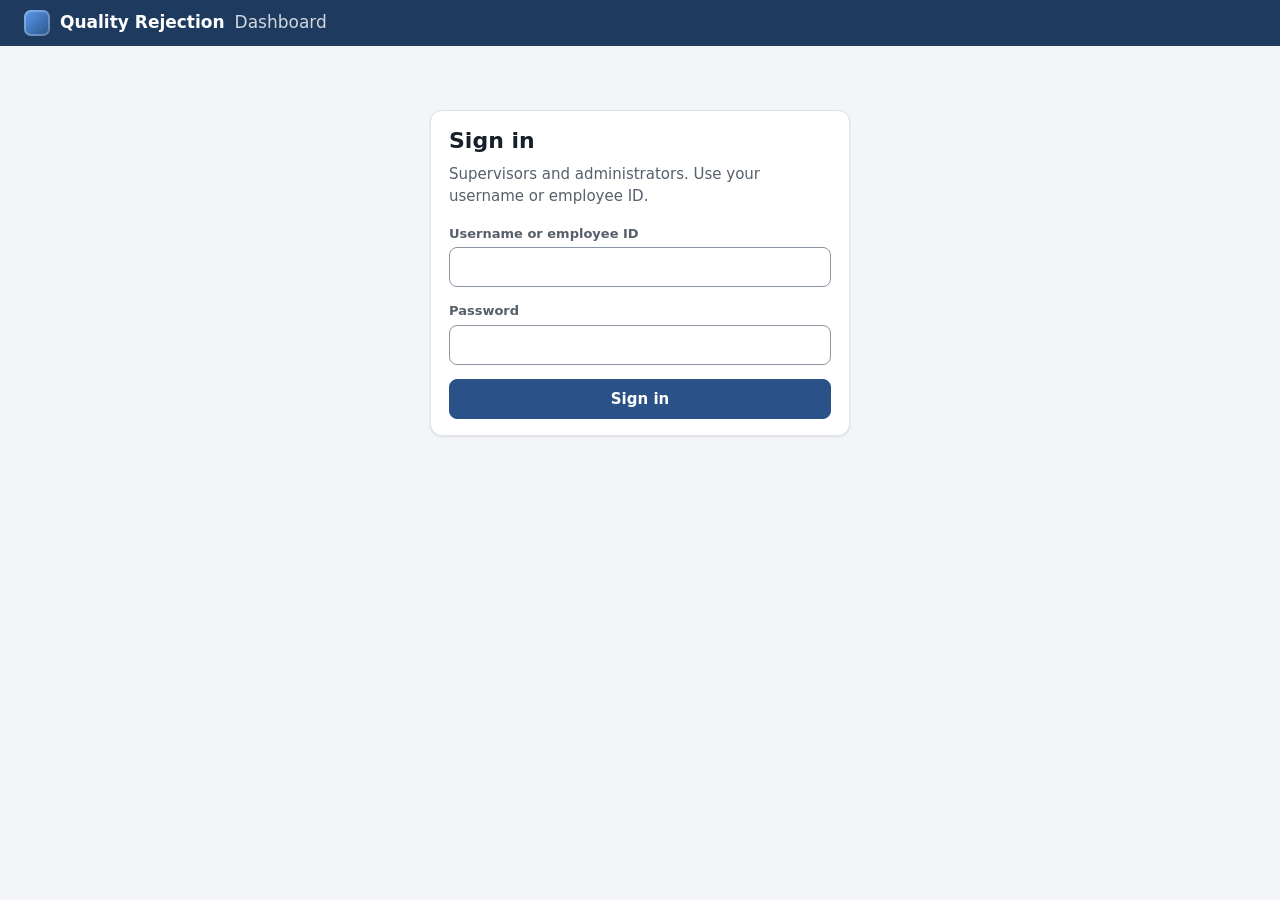
<file: src/Quality.Api/wwwroot/dashboard/index.html>
<!doctype html>
<html lang="en">
<head>
  <meta charset="utf-8">
  <meta name="viewport" content="width=device-width, initial-scale=1">
  <title>Quality Rejection Dashboard</title>
  <link rel="manifest" href="manifest.webmanifest">
  <meta name="theme-color" content="#1f3a5f">
  <link rel="icon" href="icons/favicon-32.png" sizes="32x32">
  <link rel="icon" href="icons/icon.svg" type="image/svg+xml">
  <link rel="apple-touch-icon" href="icons/apple-touch-icon.png">
  <link rel="stylesheet" href="dashboard.css">
  <script src="common.js" defer></script>
  <script src="dashboard.js" defer></script>
</head>
<body>
  <header class="top">
    <div class="brand">Quality Rejection <span>Dashboard</span></div>
    <nav id="nav" hidden>
      <span id="who"></span>
      <button id="install" type="button" class="link" hidden title="Install the dashboard as a desktop app (own window and taskbar icon)">Install app</button>
      <a id="labelsLink" href="labels.html" hidden>Machine QR labels</a>
      <button id="logout" type="button" class="link">Sign out</button>
    </nav>
  </header>

  <main>
    <section id="login" class="card narrow" hidden>
      <h1>Sign in</h1>
      <p class="muted">Supervisors and administrators. Use your username or employee ID.</p>
      <form id="loginForm">
        <label>Username or employee ID <input id="user" autocomplete="username" required></label>
        <label>Password <input id="pass" type="password" autocomplete="current-password" required></label>
        <button type="submit" class="primary">Sign in</button>
        <p id="loginError" class="error" role="alert" hidden></p>
      </form>
    </section>

    <section id="dash" hidden>
      <form id="filters" class="filters" aria-label="Filters">
        <label>Shop <select id="shop"><option value="">All my shops</option></select></label>
        <label>From <input id="from" type="date" required></label>
        <label>To <input id="to" type="date" required></label>
        <label>Shift <select id="shift"><option value="">All shifts</option></select></label>
        <div class="quick" role="group" aria-label="Quick ranges">
          <button type="button" data-days="1">Today</button>
          <button type="button" data-days="7">7 days</button>
          <button type="button" data-days="30">30 days</button>
        </div>
        <button type="submit" class="primary">Show</button>
      </form>
      <div id="chips" class="chips" role="group" aria-label="Active filters" tabindex="-1"></div>
      <p id="announce" class="sr-only" aria-live="polite"></p>

      <p id="status" class="muted" aria-live="polite"></p>
      <p id="incomplete" class="warning" role="status" hidden></p>
      <p id="error" class="error" role="alert" hidden></p>

      <div class="tiles">
        <div class="tile hero"><div class="tile-label">Rejected parts</div><div class="tile-value" id="tParts">–</div><div class="tile-delta" id="dParts"></div><div id="sParts"></div></div>
        <div class="tile"><div class="tile-label">Entries</div><div class="tile-value" id="tEntries">–</div><div class="tile-delta" id="dEntries"></div><div id="sEntries"></div></div>
        <div class="tile"><div class="tile-label" id="lRate">Rejection rate (rejected ÷ produced)</div><div class="tile-value" id="tRate">–</div><div class="tile-delta" id="dRate"></div></div>
        <div class="tile"><div class="tile-label">Correction requests waiting <span class="muted">(all dates)</span></div><div class="tile-value" id="tPending">–</div><div class="tile-delta">Approve or reject them in the app.</div></div>
      </div>

      <div class="grid">
        <section class="card wide">
          <h2>Rejected parts by production day and shift</h2>
          <p class="muted small">Click a day to see only that day (or use the day buttons in "Show as table").</p>
          <div id="legend" class="legend"></div>
          <div id="trend" class="chart" role="img" aria-label="Stacked bar chart of rejected parts per production day, split by shift"></div>
          <details><summary>Show as table</summary><div id="trendTable"></div></details>
        </section>

        <section class="card wide">
          <h2>Pareto of rejection phenomena</h2>
          <p id="paretoNote" class="readout"></p>
          <p class="muted small">Sorted by rejected parts. Share and cumulative share are of all rejected parts in this selection (not a rejection rate). Click a phenomenon to drill down.</p>
          <div id="pareto" class="pareto"></div>
        </section>

        <section class="card">
          <h2>Top machines</h2>
          <p class="muted small">Click a machine to drill down. Rate only where production counts exist; "⚠ 40%" means the rate is based on only 40% of that row's rejected parts.</p>
          <div id="machines"></div>
        </section>

        <section class="card">
          <h2>By shop</h2>
          <p class="muted small">Click a shop to show only that shop. "⚠" on a rate: based on less than 80% of the shop's rejected parts.</p>
          <div id="shops"></div>
        </section>

        <section class="card wide">
          <h2>Entries in this selection</h2>
          <p id="entriesNote" class="muted small"></p>
          <div id="entries"></div>
        </section>

        <section id="prodCard" class="card wide" hidden>
          <h2>Production counts (for the rejection rate)</h2>
          <p class="muted small">Upload parts <b>produced</b> per machine, production day and shift as a CSV file with the columns
            <code>shop,machine,date,shift,produced</code> (date as YYYY-MM-DD, shift A/B/C). Existing values for the same machine, day and shift are replaced.
            The whole file is checked first; nothing is saved if any row is wrong.</p>
          <div class="upload">
            <input id="prodFile" type="file" accept=".csv,text/csv" aria-label="Production counts CSV file">
            <button type="button" id="prodCheck">Check file</button>
            <button type="button" id="prodApply" class="primary" disabled>Save counts</button>
            <button type="button" id="prodTemplate" class="link-dark">Download a template</button>
          </div>
          <div id="prodResult" role="status"></div>
        </section>
      </div>
      <p class="muted small foot">Counts of rejected parts recorded in the app; reversed entries (approved corrections) are excluded. Production days start at the first shift; night-shift entries after midnight belong to the previous day. The rejection rate uses only rejected parts of machines, days and shifts that have a production count, as shown by its coverage.</p>
    </section>
  </main>
  <div id="tip" class="tip" role="tooltip" hidden></div>
</body>
</html>
</file>
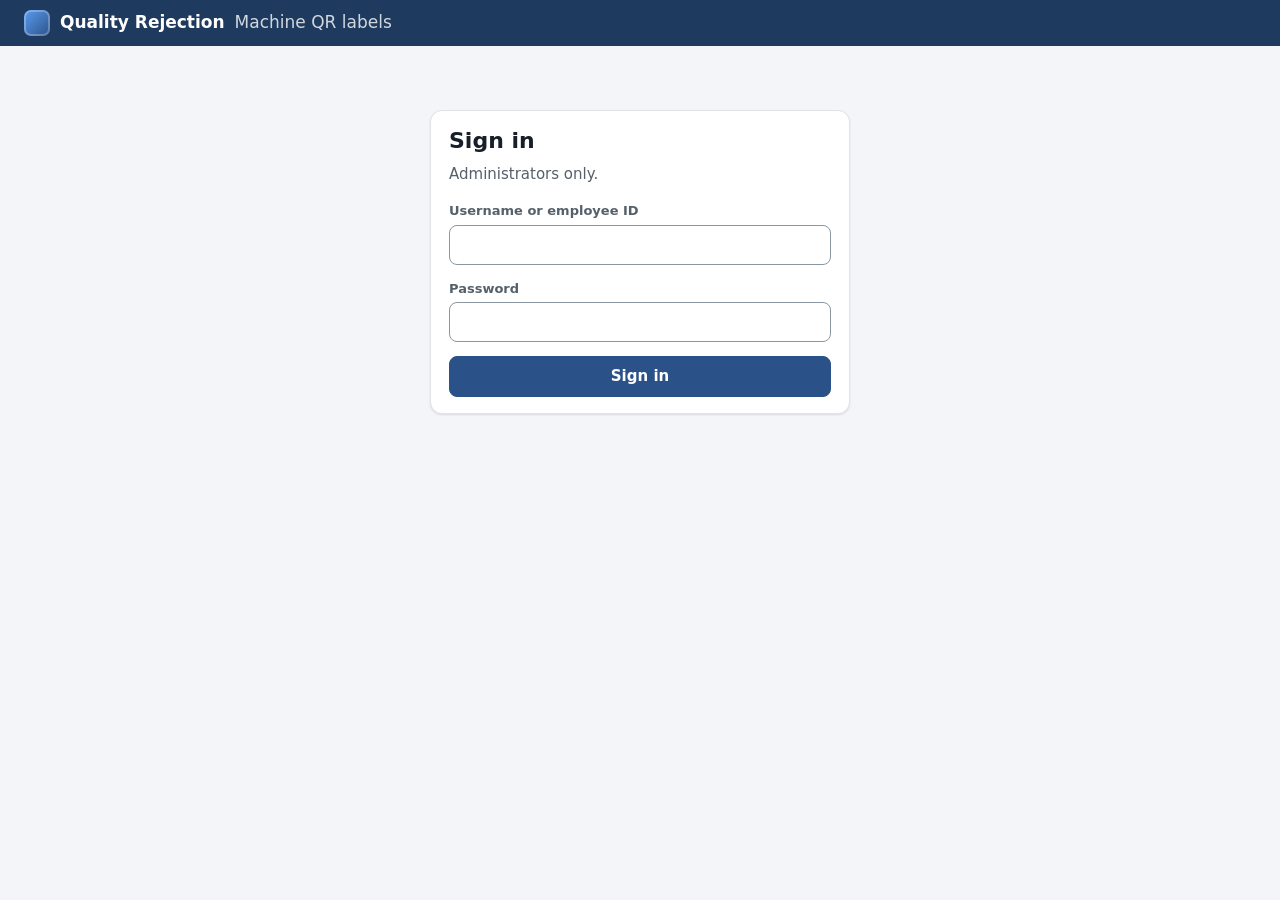
<file: src/Quality.Api/wwwroot/dashboard/labels.html>
<!doctype html>
<html lang="en">
<head>
  <meta charset="utf-8">
  <meta name="viewport" content="width=device-width, initial-scale=1">
  <title>Machine QR Labels</title>
  <link rel="manifest" href="manifest.webmanifest">
  <meta name="theme-color" content="#1f3a5f">
  <link rel="icon" href="icons/favicon-32.png" sizes="32x32">
  <link rel="icon" href="icons/icon.svg" type="image/svg+xml">
  <link rel="apple-touch-icon" href="icons/apple-touch-icon.png">
  <link rel="stylesheet" href="dashboard.css">
  <script src="common.js" defer></script>
  <script src="labels.js" defer></script>
</head>
<body>
  <header class="top">
    <div class="brand">Quality Rejection <span>Machine QR labels</span></div>
    <nav id="nav" hidden><span id="who"></span><a href="./">Dashboard</a><button id="logout" type="button" class="link">Sign out</button></nav>
  </header>
  <main>
    <section id="login" class="card narrow" hidden>
      <h1>Sign in</h1>
      <p class="muted">Administrators only.</p>
      <form id="loginForm">
        <label>Username or employee ID <input id="user" autocomplete="username" required></label>
        <label>Password <input id="pass" type="password" autocomplete="current-password" required></label>
        <button type="submit" class="primary">Sign in</button>
        <p id="loginError" class="error" role="alert" hidden></p>
      </form>
    </section>
    <section id="page" hidden>
      <form id="filters" class="filters">
        <label>Shop <select id="shop" required></select></label>
        <label class="noprint">Include inactive machines <select id="inactive"><option value="false">No</option><option value="true">Yes</option></select></label>
        <button type="submit" class="primary">Show labels</button>
        <button type="button" id="print">Print</button>
      </form>
      <p class="muted small noprint">Each label holds <code>RJWLQR:M:&lt;machine id&gt;</code>. Inspectors scan it in the app to open the entry form for that machine. Labels stay valid if a machine is renamed. Print on durable label stock; replace damaged labels.</p>
      <p id="error" class="error" role="alert" hidden></p>
      <div id="labels" class="labels"></div>
    </section>
  </main>
</body>
</html>
</file>
<file: src/Quality.Api/wwwroot/dashboard/dashboard.css>
/* Quality Rejection dashboard - one design system for the dashboard and the QR label page.
   Tokens first (light, then dark), then base, layout, components, charts, tables, responsive. Sizes in rem, so the
   browser's font-size setting is honoured. Spacing scale: 4 / 8 / 12 / 16 / 24 / 32 px. */
:root {
  color-scheme: light;
  --page: #f3f5f8; --surface-1: #ffffff; --surface-2: #f7f9fb; --border: #dfe4ea; --border-strong: #8b96a3;
  --text-primary: #17202a; --text-secondary: #56606b; --text-on-brand: #ffffff;
  --brand: #1f3a5f; --brand-2: #2b5288; --brand-soft: #e8eef7; --focus: #1f5fbf;
  --grid: #e7ebf0; --row-hover: #f1f5fa;
  --good: #1b7a3a; --good-bg: #e6f4ea; --bad: #b3261e; --bad-bg: #fdecea; --neutral-bg: #eef1f4;
  --error-bg: #fdecea; --error: #b3261e; --warn-bg: #fff4d6; --warn: #6b4e00;
  --series-1: #257de0; --series-2: #f47230; --series-3: #00b894; --series-4: #f2a600;
  --bar: #257de0; --series-other: #8a929b; --spark: #9aa6b4;
  --shadow: 0 1px 2px rgba(16, 24, 40, .06), 0 1px 3px rgba(16, 24, 40, .05);
  --radius: 12px; --radius-sm: 8px;
}
@media (prefers-color-scheme: dark) {
  :root:where(:not([data-theme="light"])) {
    color-scheme: dark;
    --page: #0f1216; --surface-1: #181c21; --surface-2: #1d2228; --border: #2f363e; --border-strong: #7d8894;
    --text-primary: #eef1f4; --text-secondary: #a2abb5; --text-on-brand: #ffffff;
    --brand: #16263b; --brand-2: #3a6db0; --brand-soft: #1e2f45; --focus: #8ab4f8;
    --grid: #2a3038; --row-hover: #20262d;
    --good: #5fd08a; --good-bg: #16301f; --bad: #ff8a80; --bad-bg: #3a1513; --neutral-bg: #252b32;
    --error-bg: #3a1513; --error: #ff8a80; --warn-bg: #3a2f0b; --warn: #ffd166;
    --series-1: #338ced; --series-2: #e76624; --series-3: #00a888; --series-4: #d28e05;
    --bar: #338ced; --series-other: #7c848c; --spark: #6b7683;
    --shadow: 0 1px 2px rgba(0, 0, 0, .4);
  }
}
:root[data-theme="dark"] {
  color-scheme: dark;
  --page: #0f1216; --surface-1: #181c21; --surface-2: #1d2228; --border: #2f363e; --border-strong: #7d8894;
  --text-primary: #eef1f4; --text-secondary: #a2abb5; --text-on-brand: #ffffff;
  --brand: #16263b; --brand-2: #3a6db0; --brand-soft: #1e2f45; --focus: #8ab4f8;
  --grid: #2a3038; --row-hover: #20262d;
  --good: #5fd08a; --good-bg: #16301f; --bad: #ff8a80; --bad-bg: #3a1513; --neutral-bg: #252b32;
  --error-bg: #3a1513; --error: #ff8a80; --warn-bg: #3a2f0b; --warn: #ffd166;
  --series-1: #338ced; --series-2: #e76624; --series-3: #00a888; --series-4: #d28e05;
  --bar: #338ced; --series-other: #7c848c; --spark: #6b7683;
  --shadow: 0 1px 2px rgba(0, 0, 0, .4);
}

/* ---------- base ---------- */
* { box-sizing: border-box; }
html { font-size: 100%; }
body { margin: 0; background: var(--page); color: var(--text-primary); font: 0.9375rem/1.5 system-ui, -apple-system, "Segoe UI", Roboto, "Noto Sans", Arial, sans-serif; -webkit-font-smoothing: antialiased; }
body.busy { cursor: progress; }
h1 { font-size: 1.375rem; line-height: 1.25; margin: 0 0 8px; }
h2 { font-size: 1rem; line-height: 1.3; margin: 0; font-weight: 650; }
p { margin: 0; }
code { font-size: .875em; background: var(--neutral-bg); padding: 1px 5px; border-radius: 4px; }
.muted { color: var(--text-secondary); } .small { font-size: 0.8125rem; } .foot { margin-top: 24px; }
.sr-only { position: absolute; width: 1px; height: 1px; padding: 0; margin: -1px; overflow: hidden; clip: rect(0 0 0 0); white-space: nowrap; border: 0; }
[hidden] { display: none !important; }
:focus-visible { outline: 2px solid var(--focus); outline-offset: 2px; }

/* ---------- header ---------- */
.top { display: flex; justify-content: space-between; align-items: center; gap: 12px; flex-wrap: wrap; background: var(--brand); color: var(--text-on-brand); padding: 10px 24px; }
.brand { display: flex; align-items: center; gap: 10px; font-weight: 700; font-size: 1.0625rem; }
.brand::before { content: ""; width: 26px; height: 26px; border-radius: 7px; background: linear-gradient(135deg, #5b9cf0, #2b5288); box-shadow: inset 0 0 0 2px rgba(255,255,255,.25); flex: none; }
.brand span { font-weight: 400; opacity: .8; }
nav { display: flex; gap: 6px; align-items: center; flex-wrap: wrap; font-size: 0.875rem; }
nav #who { opacity: .85; margin-right: 6px; }
nav a, .link { color: var(--text-on-brand); background: rgba(255,255,255,.08); border: 1px solid rgba(255,255,255,.18); font: inherit; cursor: pointer; text-decoration: none; padding: 6px 12px; border-radius: 999px; min-height: 0; }
nav a:hover, .link:hover { background: rgba(255,255,255,.16); }
nav a:focus-visible, .link:focus-visible { outline-color: #fff; }

/* ---------- layout ---------- */
main { max-width: 1280px; margin: 0 auto; padding: 16px 24px 32px; }
.card { background: var(--surface-1); border: 1px solid var(--border); border-radius: var(--radius); padding: 16px 18px; min-width: 0; box-shadow: var(--shadow); }
.card > h2 + .muted, .card-head + .muted { margin-top: 4px; }
.card-head { display: flex; justify-content: space-between; align-items: baseline; gap: 12px; flex-wrap: wrap; }
.narrow { max-width: 420px; margin: 48px auto; }
.grid { display: grid; grid-template-columns: repeat(2, minmax(0, 1fr)); gap: 16px; }
.grid .wide { grid-column: 1 / -1; }
.grid > section > .muted.small { margin: 4px 0 12px; }

/* ---------- forms and buttons ---------- */
label { display: flex; flex-direction: column; gap: 4px; font-size: 0.8125rem; font-weight: 600; color: var(--text-secondary); }
input, select { font: inherit; font-weight: 400; color: var(--text-primary); background: var(--surface-1); border: 1px solid var(--border-strong); border-radius: var(--radius-sm); padding: 8px 10px; min-height: 40px; min-width: 0; max-width: 100%; }
input:hover, select:hover { border-color: var(--text-secondary); }
#loginForm { display: flex; flex-direction: column; gap: 14px; margin-top: 16px; }
button { font: inherit; font-weight: 600; border-radius: var(--radius-sm); padding: 8px 14px; min-height: 40px; cursor: pointer; border: 1px solid var(--border-strong); background: var(--surface-1); color: var(--text-primary); }
button:hover { background: var(--surface-2); }
button.primary { background: var(--brand-2); color: #fff; border-color: var(--brand-2); }
button.primary:hover { filter: brightness(1.08); }
button:disabled, button:disabled:hover { opacity: .45; cursor: not-allowed; filter: none; }
.link-dark { background: none; border: 0; color: var(--brand-2); text-decoration: underline; text-underline-offset: 2px; padding: 4px 0; min-height: 0; font-weight: 600; }
:root[data-theme="dark"] .link-dark { color: var(--focus); }
@media (prefers-color-scheme: dark) { :root:where(:not([data-theme="light"])) .link-dark { color: var(--focus); } }

/* ---------- filter bar (sticky on wide screens) ---------- */
.filters { display: flex; flex-wrap: wrap; gap: 12px; align-items: flex-end; background: var(--surface-1); border: 1px solid var(--border); border-radius: var(--radius); padding: 12px 16px; box-shadow: var(--shadow); }
.filters > button[type=submit] { margin-left: auto; }
.quick { display: inline-flex; border: 1px solid var(--border-strong); border-radius: var(--radius-sm); overflow: hidden; }
.quick button { border: 0; border-radius: 0; border-right: 1px solid var(--border); background: var(--surface-1); font-weight: 500; }
.quick button:last-child { border-right: 0; }
.quick button[aria-pressed="true"] { background: var(--brand-soft); color: var(--text-primary); font-weight: 700; box-shadow: inset 0 -3px 0 var(--brand-2); }
@media (min-width: 1101px) { #dash > .filters { position: sticky; top: 8px; z-index: 5; } }
#status { margin: 12px 2px 0; }

/* ---------- chips ---------- */
.chips { display: flex; flex-wrap: wrap; gap: 8px; margin: 12px 0 0; }
.chip { display: inline-flex; align-items: center; gap: 6px; border-radius: 999px; padding: 6px 8px 6px 14px; min-height: 36px; border: 1px solid var(--brand-2); color: var(--text-primary); background: var(--brand-soft); font-size: 0.875rem; font-weight: 600; }
.chip-x { display: inline-grid; place-items: center; width: 22px; height: 22px; border-radius: 50%; background: var(--surface-1); font-weight: 700; line-height: 1; }
.chip:hover .chip-x { background: var(--bad-bg); color: var(--bad); }

/* ---------- messages ---------- */
.error, .warning, .ok { border-radius: var(--radius-sm); padding: 10px 14px; font-weight: 600; margin-top: 12px; }
.error { background: var(--error-bg); color: var(--error); border: 1px solid color-mix(in srgb, var(--error) 30%, transparent); }
.warning { background: var(--warn-bg); color: var(--warn); border: 1px solid color-mix(in srgb, var(--warn) 30%, transparent); }
.ok { background: var(--good-bg); color: var(--good); border: 1px solid color-mix(in srgb, var(--good) 30%, transparent); }
.error::before { content: "⚠ "; } .warning::before { content: "ⓘ "; } .ok::before { content: "✓ "; }
.readout { font-weight: 650; font-size: 1rem; margin: 6px 0 2px; }
.problems { max-height: 220px; overflow: auto; font-size: 0.875rem; margin: 8px 0 0; padding-left: 20px; }

/* ---------- metric tiles ---------- */
.tiles { display: grid; grid-template-columns: 1.4fr repeat(3, minmax(0, 1fr)); gap: 16px; margin: 16px 0; }
.tile { background: var(--surface-1); border: 1px solid var(--border); border-radius: var(--radius); padding: 14px 18px 16px; box-shadow: var(--shadow); display: flex; flex-direction: column; gap: 2px; min-width: 0; }
.tile-label { color: var(--text-secondary); font-size: 0.8125rem; font-weight: 600; }
.tile-value { font-size: 2rem; line-height: 1.15; font-weight: 700; letter-spacing: -.01em; }
.tile.hero .tile-value { font-size: 3rem; }
.tile-delta { font-size: 0.8125rem; color: var(--text-secondary); min-height: 1.25rem; }
.tile-delta .badge { margin-right: 6px; }
.spark { display: block; width: 100%; height: 34px; margin-top: 6px; }
.spark .line { fill: none; stroke: var(--spark); stroke-width: 2; stroke-linejoin: round; stroke-linecap: round; }
.spark .area { fill: var(--spark); opacity: .12; }
.spark .last { fill: var(--bar); stroke: var(--surface-1); stroke-width: 2; }
.badge { display: inline-flex; align-items: center; gap: 4px; border-radius: 999px; padding: 1px 8px; font-size: 0.75rem; font-weight: 700; white-space: nowrap; background: var(--neutral-bg); color: var(--text-secondary); }
.badge.good { background: var(--good-bg); color: var(--good); }
.badge.bad { background: var(--bad-bg); color: var(--bad); }
.badge.warn { background: var(--warn-bg); color: var(--warn); }
.warn-text { color: var(--warn); font-weight: 600; }

/* ---------- charts ---------- */
.legend { display: flex; gap: 16px; flex-wrap: wrap; margin: 10px 0 6px; font-size: 0.8125rem; }
.key { display: inline-flex; align-items: center; gap: 6px; } .swatch { width: 12px; height: 12px; border-radius: 3px; display: inline-block; }
.chart { overflow-x: auto; }
.chart svg { display: block; overflow: visible; }
.chart .grid { stroke: var(--grid); stroke-width: 1; }
.chart .axis { fill: var(--text-secondary); font-size: 12px; font-variant-numeric: tabular-nums; }
.chart .hit { fill: transparent; cursor: pointer; }
.chart .hit:hover { fill: var(--text-primary); opacity: .05; }
.chart .mark { stroke: var(--surface-1); stroke-width: 0; }
.chart-empty { padding: 40px 0; text-align: center; color: var(--text-secondary); }
.tip { position: fixed; z-index: 20; pointer-events: none; background: var(--text-primary); color: var(--surface-1); padding: 8px 10px; border-radius: var(--radius-sm); font-size: 0.8125rem; max-width: min(320px, calc(100vw - 16px)); box-shadow: 0 4px 16px rgba(0,0,0,.2); }
details { margin-top: 10px; } summary { cursor: pointer; color: var(--text-secondary); font-weight: 600; padding: 4px 0; }

/* Pareto: rank, name, bar, parts, share, cumulative, change */
.pareto { display: flex; flex-direction: column; margin-top: 10px; }
.prow { display: grid; grid-template-columns: 28px minmax(110px, 30%) 1fr 64px 56px 84px 70px; gap: 8px; align-items: center; padding: 6px 6px; border-radius: 6px; cursor: pointer; }
.prow:hover { background: var(--row-hover); }
.prow.phead { cursor: default; color: var(--text-secondary); font-size: 0.75rem; font-weight: 600; border-bottom: 1px solid var(--grid); border-radius: 0; }
.prow.phead:hover { background: none; }
.prow.vital .barname { font-weight: 700; }
.prow .num { text-align: right; font-variant-numeric: tabular-nums; font-size: 0.8125rem; }
.barname { overflow: hidden; text-overflow: ellipsis; white-space: nowrap; }
.bartrack { height: 12px; background: var(--grid); border-radius: 0 4px 4px 0; }
.bar { height: 12px; background: var(--bar); border-radius: 0 4px 4px 0; }
.pcut { text-align: center; color: var(--text-secondary); font-size: 0.75rem; border-top: 1px dashed var(--border-strong); margin: 6px 0; padding-top: 4px; }

/* ---------- tables ---------- */
.table-wrap, #machines, #shops, #entries, #trendTable { overflow-x: auto; }
table { width: 100%; border-collapse: collapse; font-size: 0.875rem; margin-top: 8px; }
th, td { text-align: left; padding: 8px 10px; border-bottom: 1px solid var(--grid); vertical-align: top; overflow-wrap: break-word; }
thead th { color: var(--text-secondary); font-weight: 600; font-size: 0.75rem; background: var(--surface-2); position: sticky; top: 0; }
tbody th { color: var(--text-primary); font-weight: 600; }
tbody tr:last-child th, tbody tr:last-child td { border-bottom: 0; }
.num { text-align: right; font-variant-numeric: tabular-nums; }
td.num, th.num { white-space: nowrap; }
tr.clickable { cursor: pointer; }
tr.clickable:hover { background: var(--row-hover); }
#entries td:last-child { overflow-wrap: anywhere; }      /* long remarks wrap anywhere; other columns wrap at words */
#machines td:nth-child(3) { white-space: nowrap; }       /* shop code */
.cov { display: block; font-size: 0.75rem; color: var(--warn); font-weight: 700; }

/* Row drill-down buttons look like the text they replace; keyboard focus keeps a clearly visible outline. */
.rowbtn { all: unset; cursor: pointer; display: block; max-width: 100%; overflow: hidden; text-overflow: ellipsis; white-space: nowrap; color: inherit; font-weight: inherit; }
.rowbtn:hover { text-decoration: underline; text-underline-offset: 2px; }
table .rowbtn { white-space: normal; overflow-wrap: break-word; }
.rowbtn:focus-visible, .chip:focus-visible, #chips:focus-visible { outline: 2px solid var(--focus); outline-offset: 2px; border-radius: 4px; }
@media (min-width: 601px) { #machines tbody th .rowbtn { white-space: nowrap; } }

/* ---------- upload ---------- */
.upload { display: flex; flex-wrap: wrap; gap: 10px; align-items: center; margin: 12px 0 4px; }
.upload input[type=file] { flex: 1 1 260px; max-width: 100%; min-width: 0; padding: 6px; }

/* ---------- QR labels page ---------- */
.labels { display: grid; grid-template-columns: repeat(auto-fill, minmax(200px, 1fr)); gap: 12px; margin-top: 16px; }
.label { background: #fff; color: #000; border: 1px dashed #999; border-radius: 6px; padding: 10px; text-align: center; break-inside: avoid; }
.label img { width: 150px; height: 150px; } .label .code { font-size: 1.25rem; font-weight: 700; } .label .name { font-size: 0.8125rem; }
@media print { .top, .filters, .noprint { display: none !important; } body { background: #fff; } .labels { grid-template-columns: repeat(3, 1fr); } }

/* ---------- responsive ---------- */
@media (max-width: 1100px) {
  .grid { grid-template-columns: 1fr; }            /* tables keep all their columns on tablets and small laptops */
  .tiles { grid-template-columns: repeat(2, minmax(0, 1fr)); }
}
@media (max-width: 760px) {
  .prow { grid-template-columns: 22px minmax(0, 1fr) 52px 44px 64px; }
  .prow > :nth-child(3), .prow > :nth-child(7) { display: none; }
}
@media (max-width: 600px) {
  .top { padding: 10px 12px; }
  nav #who { display: none; }                      /* the header stays one or two lines */
  main { padding: 12px 12px 24px; }
  .card { padding: 14px 12px; }
  .tile { padding: 12px 14px; }
  .tile-value { font-size: 1.625rem; } .tile.hero .tile-value { font-size: 2.25rem; }
  .tile.hero { grid-column: 1 / -1; }
  th, td { padding: 8px 6px; }
  .phone-hide { display: none; }
  .filters { gap: 10px; padding: 12px; }
  .filters label { flex: 1 1 140px; }
  .filters > button[type=submit] { margin-left: 0; flex: 1 1 100%; }
  .quick { flex: 1 1 100%; } .quick button { flex: 1; }
  .prow { grid-template-columns: 20px minmax(0, 1fr) 50px 40px 50px; gap: 6px; }
  .prow .barname { white-space: normal; overflow-wrap: break-word; line-height: 1.25; }
  .cum-long { display: none; } .cum-short { display: inline !important; }
  /* Entries: one card per entry instead of an 8-column table */
  table.stack thead { position: absolute; width: 1px; height: 1px; overflow: hidden; clip: rect(0 0 0 0); }
  table.stack, table.stack tbody { display: block; }
  table.stack tr { display: grid; grid-template-columns: 1fr 1fr; gap: 6px 12px; padding: 12px 0; border-bottom: 1px solid var(--grid); }
  table.stack tr:last-child { border-bottom: 0; }
  table.stack th, table.stack td { display: block; border: 0; padding: 0; text-align: left; min-width: 0; overflow-wrap: break-word; }
  table.stack th[data-label]::before, table.stack td[data-label]::before { content: attr(data-label); display: block; font-size: 0.75rem; font-weight: 400; color: var(--text-secondary); }
  table.stack th { grid-column: 1 / -1; }
  table.stack td:last-child { grid-column: 1 / -1; }
  table.stack td:last-child:empty { display: none; }
}
.cum-short { display: none; }
/* Touch screens: every control at least 44 px high (WCAG target size). */
@media (pointer: coarse) {
  button, input, select, .chip { min-height: 44px; }
  .link-dark, summary { display: inline-block; padding: 11px 0; }
  nav a, .link { padding: 10px 14px; min-height: 44px; }
  .prow { min-height: 44px; }
  .rowbtn { min-height: 44px; display: flex; align-items: center; }   /* .rowbtn's all:unset removed the button minimum */
  th, td { padding-top: 12px; padding-bottom: 12px; }
}
</file>
